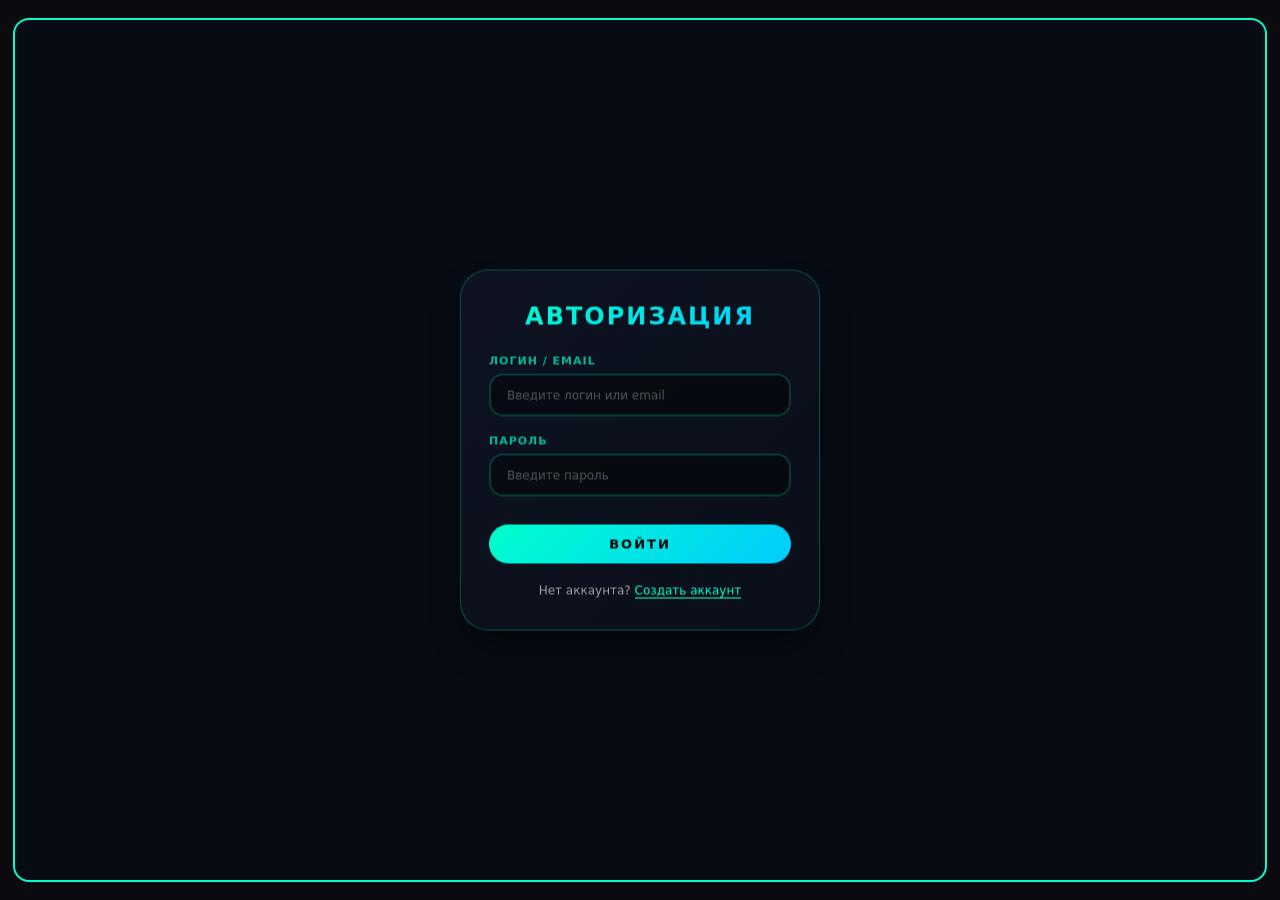
<file: index.html>
<!DOCTYPE html>
<html lang="ru">
<head>
<meta charset="UTF-8">
<meta name="viewport" content="width=device-width, initial-scale=1.0, user-scalable=yes">
<title>Ciber-shoke | Киберспортивный клуб</title>

<style>
* {
  margin: 0;
  padding: 0;
  box-sizing: border-box;
  font-family: 'Inter', system-ui, -apple-system, sans-serif;
}

:root {
  --neon-primary: #00ffcc;
  --neon-secondary: #ff00cc;
  --neon-blue: #00ccff;
  --dark-bg: #0a0a0f;
  --dark-card: rgba(15, 20, 30, 0.85);
  --light-bg: #f5f7fe;
  --light-card: rgba(255, 255, 255, 0.95);
  --transition: all 0.2s cubic-bezier(0.4, 0, 0.2, 1);
}

html, body {
  width: 100%;
  height: 100%;
  overflow: hidden;
}

body {
  background: var(--dark-bg);
  color: #fff;
  display: flex;
  justify-content: center;
  align-items: center;
  transition: var(--transition);
}

body.dark-theme {
  background: var(--dark-bg);
  color: #fff;
}

body.dark-theme .app {
  border-color: var(--neon-primary);
  background: rgba(8, 12, 20, 0.92);
  backdrop-filter: blur(12px);
}

body.dark-theme .sidebar {
  background: rgba(5, 8, 15, 0.85);
  backdrop-filter: blur(12px);
  border-right-color: var(--neon-primary);
}

body.dark-theme .menu button {
  background: linear-gradient(135deg, rgba(0,255,204,0.1), rgba(0,255,204,0.05)) !important;
  border-color: var(--neon-primary) !important;
  color: var(--neon-primary) !important;
}

body.dark-theme .menu button:hover {
  background: var(--neon-primary) !important;
  color: #000 !important;
}

body.dark-theme .pc-card {
  background: linear-gradient(135deg, rgba(20, 25, 40, 0.9), rgba(15, 20, 35, 0.9));
  border-color: rgba(0,255,204,0.3);
}

body.dark-theme .pc-card:hover {
  border-color: var(--neon-primary);
}

body.light-theme {
  background: var(--light-bg);
  color: #1a1a2e;
}

body.light-theme .app {
  border-color: var(--neon-primary);
  background: rgba(255, 255, 255, 0.92);
  backdrop-filter: blur(12px);
}

body.light-theme .sidebar {
  background: rgba(255, 255, 255, 0.85);
  backdrop-filter: blur(12px);
  border-right-color: var(--neon-primary);
}

body.light-theme .menu button {
  background: linear-gradient(135deg, rgba(0,204,170,0.1), rgba(0,204,170,0.05)) !important;
  border-color: var(--neon-primary) !important;
  color: #1a1a2e !important;
}

body.light-theme .menu button:hover {
  background: var(--neon-primary) !important;
  color: #000 !important;
}

body.light-theme .pc-card {
  background: linear-gradient(135deg, rgba(255,255,255,0.9), rgba(245,247,254,0.9));
  border-color: rgba(0,204,170,0.3);
  color: #1a1a2e;
}

@keyframes slideIn {
  from { opacity: 0; transform: translateY(15px); }
  to { opacity: 1; transform: translateY(0); }
}

@keyframes scaleIn {
  from { opacity: 0; transform: scale(0.95); }
  to { opacity: 1; transform: scale(1); }
}

@keyframes fadeIn {
  from { opacity: 0; }
  to { opacity: 1; }
}

@keyframes rotate {
  from { transform: rotate(0deg); }
  to { transform: rotate(360deg); }
}

@keyframes slideInRight {
  from { opacity: 0; transform: translateX(100px); }
  to { opacity: 1; transform: translateX(0); }
}

@keyframes pulse {
  0%, 100% { transform: scale(1); }
  50% { transform: scale(1.02); background: var(--neon-primary); color: #000; }
}

@keyframes btnGlow {
  0% { box-shadow: 0 0 0 0 rgba(0,255,204,0.4); }
  70% { box-shadow: 0 0 0 8px rgba(0,255,204,0); }
  100% { box-shadow: 0 0 0 0 rgba(0,255,204,0); }
}

.app {
  width: 98%;
  height: 96%;
  display: flex;
  border: 2px solid var(--neon-primary);
  border-radius: 16px;
  overflow: hidden;
  position: relative;
  transition: var(--transition);
}

.app-bg {
  position: absolute;
  top: 0;
  left: 0;
  width: 100%;
  height: 100%;
  z-index: 0;
  overflow: hidden;
  pointer-events: none;
}

body.dark-theme .app-bg .gradient-bg {
  background: radial-gradient(circle at 20% 40%, rgba(0,255,204,0.08), rgba(10,10,20,0) 70%),
              radial-gradient(circle at 80% 60%, rgba(255,0,204,0.05), rgba(10,10,20,0) 70%);
}

.sidebar {
  width: 240px;
  backdrop-filter: blur(12px);
  z-index: 2;
  padding: 16px 14px;
  display: flex;
  flex-direction: column;
  align-items: center;
  border-right: 2px solid;
  transition: var(--transition);
  gap: 12px;
}

.avatar {
  width: 70px;
  height: 70px;
  border-radius: 50%;
  background: linear-gradient(135deg, var(--neon-primary), var(--neon-secondary));
  margin-bottom: 4px;
  display: flex;
  align-items: center;
  justify-content: center;
  font-size: 36px;
  transition: var(--transition);
}

.username {
  font-size: 16px;
  font-weight: 700;
  background: linear-gradient(135deg, var(--neon-primary), var(--neon-blue));
  -webkit-background-clip: text;
  background-clip: text;
  color: transparent;
}

.balance {
  width: 100%;
  font-size: 12px;
  padding: 10px;
  border-radius: 12px;
  backdrop-filter: blur(8px);
  text-align: center;
  border: 1px solid rgba(0,255,204,0.3);
}

.bar {
  height: 5px;
  background: rgba(255,255,255,0.1);
  border-radius: 10px;
  margin-top: 6px;
  overflow: hidden;
}

.bar span {
  display: block;
  height: 100%;
  background: linear-gradient(90deg, var(--neon-primary), var(--neon-blue));
  border-radius: 10px;
  transition: width 0.3s ease;
}

.menu button {
  width: 100%;
  padding: 8px 12px;
  cursor: pointer;
  font-size: 12px;
  font-weight: 600;
  transition: var(--transition);
  text-align: center;
  text-transform: uppercase;
  letter-spacing: 1px;
  position: relative;
  clip-path: polygon(10% 0%, 90% 0%, 100% 50%, 90% 100%, 10% 100%, 0% 50%);
  border-radius: 0 !important;
  margin-bottom: 8px;
  backdrop-filter: blur(4px);
}

.menu button:hover {
  transform: translateX(3px) scale(1.01);
}

.cyber-btn {
  width: 100%;
  padding: 10px;
  border-radius: 30px !important;
  font-weight: 600;
  font-size: 12px;
  text-transform: uppercase;
  letter-spacing: 1px;
  cursor: pointer;
  transition: var(--transition);
  border: 2px solid var(--neon-primary);
  background: linear-gradient(135deg, rgba(0,255,204,0.1), rgba(0,255,204,0.05));
  color: var(--neon-primary);
}

.cyber-btn:hover {
  transform: translateY(-1px);
  background: var(--neon-primary);
  color: #000;
}

.btn, .deposit-preset-btn {
  padding: 8px 16px;
  cursor: pointer;
  font-size: 12px;
  font-weight: 600;
  transition: var(--transition);
  text-align: center;
  text-transform: uppercase;
  letter-spacing: 1px;
  border-radius: 8px;
  border: 2px solid var(--neon-primary);
  background: linear-gradient(135deg, rgba(0,255,204,0.1), rgba(0,255,204,0.05));
  color: var(--neon-primary);
}

.btn:hover, .deposit-preset-btn:hover {
  transform: translateY(-1px);
  background: var(--neon-primary);
  color: #000;
}

.btn.gray {
  border-color: var(--neon-secondary);
  color: var(--neon-secondary);
  background: linear-gradient(135deg, rgba(255,0,204,0.1), rgba(255,0,204,0.05));
}

.btn.gray:hover {
  background: var(--neon-secondary);
  color: #000;
}

.content {
  flex: 1;
  z-index: 2;
  padding: 16px;
  overflow-y: auto;
  height: 100%;
  transition: var(--transition);
  animation: slideIn 0.3s ease;
  display: flex;
  flex-direction: column;
}

.auth-wrapper {
  display: flex;
  justify-content: center;
  align-items: center;
  flex: 1;
  width: 100%;
  pointer-events: auto;
  min-height: 100%;
}

.auth-card {
  background: linear-gradient(135deg, rgba(15, 20, 35, 0.95), rgba(10, 15, 25, 0.95));
  backdrop-filter: blur(20px);
  border-radius: 28px;
  padding: 32px 28px;
  border: 1px solid rgba(0,255,204,0.25);
  transition: all 0.3s ease;
  animation: scaleIn 0.4s ease;
  width: 100%;
  max-width: 360px;
  overflow: hidden;
  box-shadow: 0 20px 35px -10px rgba(0,0,0,0.5);
  position: fixed;
  top: 50%;
  left: 50%;
  transform: translate(-50%, -50%);
  z-index: 9999; 
}

.auth-card h2 {
  font-size: 24px;
  font-weight: 700;
  text-align: center;
  margin-bottom: 24px;
  background: linear-gradient(135deg, var(--neon-primary), var(--neon-blue));
  -webkit-background-clip: text;
  background-clip: text;
  color: transparent;
  letter-spacing: 2px;
}

.auth-card .cyber-input-group {
  margin-bottom: 18px;
  position: relative;
}

.auth-card .cyber-input-group label {
  font-size: 11px;
  font-weight: 600;
  letter-spacing: 1px;
  margin-bottom: 6px;
  display: block;
  color: rgba(0,255,204,0.7);
  text-transform: uppercase;
}

.auth-card .cyber-input-group input {
  width: 100%;
  padding: 12px 16px;
  font-size: 13px;
  background: rgba(0, 0, 0, 0.4);
  border: 2px solid rgba(0,255,204,0.2);
  border-radius: 14px;
  color: #fff;
  transition: all 0.3s ease;
}

.auth-card .cyber-input-group input:focus {
  outline: none;
  border-color: var(--neon-primary);
  box-shadow: 0 0 15px rgba(0,255,204,0.2);
  background: rgba(0, 0, 0, 0.6);
}

.auth-card .cyber-input-group input::placeholder {
  color: rgba(255,255,255,0.3);
  font-size: 12px;
}

.auth-card .cyber-btn {
  margin-top: 10px;
  padding: 12px;
  font-size: 13px;
  font-weight: 700;
  letter-spacing: 2px;
  background: linear-gradient(135deg, var(--neon-primary), var(--neon-blue));
  border: none;
  color: #000;
  transition: all 0.3s ease;
}

.auth-card .cyber-btn:hover {
  transform: translateY(-2px);
  box-shadow: 0 8px 25px rgba(0,255,204,0.4);
  letter-spacing: 3px;
}

.auth-card .auth-link {
  margin-top: 20px;
  text-align: center;
  font-size: 12px;
  color: rgba(255,255,255,0.6);
}

.auth-card .auth-link a {
  color: var(--neon-primary);
  text-decoration: none;
  border-bottom: 1px solid var(--neon-primary);
  transition: all 0.3s ease;
}

.password-strength {
  margin-top: 8px;
  height: 3px;
  background: rgba(255,255,255,0.1);
  border-radius: 3px;
  overflow: hidden;
}

.password-strength-bar {
  height: 100%;
  transition: width 0.3s ease;
  border-radius: 3px;
}

.password-strength-text {
  font-size: 9px;
  margin-top: 5px;
  color: rgba(255,255,255,0.5);
}

.deposit-card {
  background: linear-gradient(135deg, rgba(15, 20, 35, 0.95), rgba(10, 15, 25, 0.95));
  backdrop-filter: blur(20px);
  border-radius: 28px;
  padding: 32px 28px;
  border: 1px solid rgba(0,255,204,0.25);
  transition: all 0.3s ease;
  animation: scaleIn 0.4s ease;
  width: 100%;
  max-width: 420px;
  margin: 0 auto;
  position: relative;
  overflow: hidden;
}

.deposit-card::before {
  content: '';
  position: absolute;
  top: -50%;
  left: -50%;
  width: 200%;
  height: 200%;
  background: radial-gradient(circle, rgba(0,255,204,0.08), transparent 70%);
  animation: rotate 20s linear infinite;
  pointer-events: none;
}

.deposit-card h2 {
  font-size: 26px;
  font-weight: 700;
  text-align: center;
  margin-bottom: 10px;
  background: linear-gradient(135deg, var(--neon-primary), var(--neon-blue));
  -webkit-background-clip: text;
  background-clip: text;
  color: transparent;
  letter-spacing: 2px;
}

.deposit-balance-box {
  text-align: center;
  margin-bottom: 28px;
  padding: 20px;
  background: linear-gradient(135deg, rgba(0,255,204,0.08), rgba(0,255,204,0.03));
  border-radius: 24px;
  border: 1px solid rgba(0,255,204,0.15);
}

.deposit-balance-box .balance-label {
  font-size: 12px;
  text-transform: uppercase;
  letter-spacing: 2px;
  color: rgba(255,255,255,0.5);
  margin-bottom: 8px;
}

.deposit-balance-box .balance-value {
  font-size: 44px;
  font-weight: 800;
  color: var(--neon-primary);
  text-shadow: 0 0 10px rgba(0,255,204,0.5);
  line-height: 1;
}

.deposit-presets {
  display: grid;
  grid-template-columns: repeat(3, 1fr);
  gap: 12px;
  margin-bottom: 28px;
}

.deposit-preset-btn {
  background: linear-gradient(135deg, rgba(0,255,204,0.1), rgba(0,255,204,0.05));
  border: 2px solid rgba(0,255,204,0.3);
  border-radius: 20px;
  padding: 14px 8px;
  font-size: 18px;
  font-weight: 700;
  color: var(--neon-primary);
  cursor: pointer;
  transition: all 0.3s ease;
  text-align: center;
  letter-spacing: 1px;
}

.deposit-preset-btn:hover {
  transform: translateY(-3px);
  background: linear-gradient(135deg, var(--neon-primary), var(--neon-blue));
  border-color: var(--neon-primary);
  color: #000;
  box-shadow: 0 8px 25px rgba(0,255,204,0.3);
}

.deposit-input-group {
  margin-bottom: 20px;
  position: relative;
}

.deposit-input-group input {
  width: 100%;
  padding: 16px 20px;
  font-size: 16px;
  background: rgba(0, 0, 0, 0.4);
  border: 2px solid rgba(0,255,204,0.2);
  border-radius: 20px;
  color: #fff;
  text-align: center;
  transition: all 0.3s ease;
}

.deposit-input-group input:focus {
  outline: none;
  border-color: var(--neon-primary);
  box-shadow: 0 0 20px rgba(0,255,204,0.2);
  background: rgba(0, 0, 0, 0.6);
}

.deposit-actions {
  display: flex;
  flex-direction: column;
  gap: 14px;
  margin-top: 10px;
}

.deposit-btn {
  background: linear-gradient(135deg, #00ffcc, #00ccff);
  border: none;
  border-radius: 40px;
  padding: 14px 20px;
  font-size: 14px;
  font-weight: 700;
  text-transform: uppercase;
  letter-spacing: 3px;
  color: #000;
  cursor: pointer;
  transition: all 0.3s ease;
  text-align: center;
  position: relative;
  overflow: hidden;
  z-index: 1;
}

.deposit-btn::before {
  content: '';
  position: absolute;
  top: 0;
  left: -100%;
  width: 100%;
  height: 100%;
  background: linear-gradient(90deg, transparent, rgba(255,255,255,0.3), transparent);
  transition: left 0.5s ease;
  z-index: -1;
}

.deposit-btn:hover {
  transform: translateY(-2px);
  box-shadow: 0 10px 30px rgba(0,255,204,0.5);
  letter-spacing: 4px;
  animation: btnGlow 0.8s ease;
}

.deposit-btn:hover::before {
  left: 100%;
}

.deposit-btn:active {
  transform: translateY(1px);
}

.back-btn {
  background: rgba(255,255,255,0.05);
  border: 2px solid rgba(255,0,204,0.5);
  border-radius: 40px;
  padding: 12px 20px;
  font-size: 13px;
  font-weight: 600;
  text-transform: uppercase;
  letter-spacing: 2px;
  color: #ff00cc;
  cursor: pointer;
  transition: all 0.3s ease;
  text-align: center;
  position: relative;
  overflow: hidden;
  backdrop-filter: blur(4px);
}

.back-btn::before {
  content: '';
  position: absolute;
  top: 0;
  left: -100%;
  width: 100%;
  height: 100%;
  background: linear-gradient(90deg, transparent, rgba(255,0,204,0.2), transparent);
  transition: left 0.5s ease;
}

.back-btn:hover {
  background: linear-gradient(135deg, #ff00cc, #cc00ff);
  border-color: #ff00cc;
  color: #000;
  transform: translateY(-2px);
  box-shadow: 0 8px 25px rgba(255,0,204,0.4);
  letter-spacing: 3px;
}

.back-btn:hover::before {
  left: 100%;
}

.back-btn:active {
  transform: translateY(1px);
}

.hall-grid {
  padding: 12px;
  gap: 20px;
  display: flex;
  flex-direction: column;
}

.pc-row {
  display: flex;
  justify-content: space-around;
  gap: 8px;
  flex-wrap: wrap;
  background: rgba(0,0,0,0.2);
  padding: 10px;
  border-radius: 12px;
  border-left: 3px solid #00ccaa;
  margin-bottom: 5px;
}

.pc-card {
  flex: 1;
  min-width: 70px;
  border-radius: 12px;
  padding: 10px 6px;
  text-align: center;
  cursor: pointer;
  transition: var(--transition);
  border: 2px solid;
  backdrop-filter: blur(8px);
}

.pc-card:hover {
  transform: translateY(-3px);
}

.pc-number {
  font-size: 16px;
  font-weight: 800;
  margin-bottom: 6px;
  background: linear-gradient(135deg, #fff, var(--neon-primary));
  -webkit-background-clip: text;
  background-clip: text;
  color: transparent;
}

.status-free {
  background: linear-gradient(135deg, #00aa44, #00dd66);
  font-size: 10px;
  padding: 3px 8px;
  border-radius: 20px;
}

.status-occupied {
  background: linear-gradient(135deg, #ff3300, #ff6644);
  font-size: 10px;
  padding: 3px 8px;
  border-radius: 20px;
}

.pc-timer {
  font-size: 9px;
  margin-top: 5px;
  font-family: monospace;
  display: inline-block;
  padding: 2px 6px;
  border-radius: 12px;
}

.tables-container {
  display: flex;
  flex-direction: column;
  gap: 20px;
}

.table-wrapper {
  background: var(--dark-card);
  border-radius: 20px;
  padding: 20px;
  backdrop-filter: blur(12px);
  border: 1px solid rgba(0,255,204,0.25);
  transition: all 0.3s ease;
  animation: scaleIn 0.3s ease;
}

.table-title {
  text-align: center;
  font-size: 18px;
  font-weight: 700;
  margin-bottom: 18px;
  padding-bottom: 10px;
  border-bottom: 2px solid var(--neon-primary);
  display: inline-block;
  letter-spacing: 2px;
}

.price-table {
  width: 100%;
  border-collapse: collapse;
  font-size: 13px;
}

.price-table th {
  background: linear-gradient(135deg, rgba(0,255,204,0.15), rgba(0,255,204,0.05));
  padding: 10px 12px;
  text-align: center;
  font-weight: 700;
  color: var(--neon-primary);
  border-bottom: 2px solid var(--neon-primary);
}

.price-table td {
  padding: 8px 12px;
  text-align: center;
  border-bottom: 1px solid rgba(0,255,204,0.15);
}

.price-table .room-name {
  font-weight: 700;
  color: var(--neon-primary);
  text-align: left;
}

.profile-card {
  background: var(--dark-card);
  border-radius: 24px;
  padding: 24px;
  max-width: 400px;
  margin: 0 auto;
  backdrop-filter: blur(12px);
  border: 1px solid rgba(0,255,204,0.2);
}

.profile-info {
  margin: 16px 0;
}

.info-row {
  padding: 12px;
  font-size: 14px;
  display: flex;
  justify-content: space-between;
  border-bottom: 1px solid rgba(0,255,204,0.1);
}

.info-value {
  font-weight: 600;
  color: var(--neon-primary);
}

.settings-modal {
  background: linear-gradient(145deg, rgba(12, 18, 28, 0.98), rgba(8, 12, 20, 0.98));
  backdrop-filter: blur(24px);
  border-radius: 32px;
  padding: 0;
  width: 90%;
  max-width: 520px;
  border: 1px solid rgba(0,255,204,0.3);
  box-shadow: 0 25px 50px -12px rgba(0,0,0,0.5);
  animation: scaleIn 0.35s cubic-bezier(0.34, 1.2, 0.64, 1);
  overflow: hidden;
}

.settings-header {
  padding: 24px 28px 16px;
  border-bottom: 1px solid rgba(0,255,204,0.2);
  display: flex;
  justify-content: space-between;
  align-items: center;
  background: linear-gradient(135deg, rgba(0,255,204,0.05), transparent);
}

.settings-header h2 {
  font-size: 24px;
  font-weight: 700;
  background: linear-gradient(135deg, var(--neon-primary), var(--neon-blue));
  -webkit-background-clip: text;
  background-clip: text;
  color: transparent;
  margin: 0;
}

.modal-close-btn {
  width: 36px;
  height: 36px;
  display: flex;
  align-items: center;
  justify-content: center;
  border-radius: 50%;
  background: rgba(255,255,255,0.05);
  border: 1px solid rgba(0,255,204,0.3);
  color: var(--neon-primary);
  font-size: 24px;
  cursor: pointer;
  transition: all 0.25s ease;
}

.modal-close-btn:hover {
  background: var(--neon-primary);
  color: #000;
  transform: rotate(90deg);
}

.settings-body {
  padding: 24px 28px 32px;
  max-height: 60vh;
  overflow-y: auto;
}

.settings-group {
  margin-bottom: 28px;
}

.settings-group:last-child {
  margin-bottom: 0;
}

.settings-group-title {
  font-size: 13px;
  font-weight: 700;
  text-transform: uppercase;
  letter-spacing: 2px;
  color: rgba(0,255,204,0.7);
  margin-bottom: 16px;
  padding-left: 8px;
  border-left: 3px solid var(--neon-primary);
}

.settings-item {
  background: rgba(10, 15, 25, 0.6);
  backdrop-filter: blur(8px);
  border-radius: 20px;
  padding: 14px 18px;
  margin-bottom: 12px;
  display: flex;
  justify-content: space-between;
  align-items: center;
  cursor: pointer;
  transition: all 0.25s ease;
  border: 1px solid rgba(0,255,204,0.15);
}

.settings-item:hover {
  background: rgba(0,255,204,0.08);
  border-color: rgba(0,255,204,0.4);
  transform: translateX(5px);
}

.settings-item-left {
  display: flex;
  align-items: center;
  gap: 14px;
}

.settings-icon {
  font-size: 20px;
  width: 36px;
  height: 36px;
  display: flex;
  align-items: center;
  justify-content: center;
  background: linear-gradient(135deg, rgba(0,255,204,0.15), rgba(0,255,204,0.05));
  border-radius: 14px;
}

.settings-item-text {
  font-weight: 600;
  font-size: 15px;
}

.settings-item-status {
  font-size: 13px;
  font-weight: 700;
  padding: 4px 12px;
  border-radius: 40px;
  background: rgba(0,255,204,0.15);
  color: var(--neon-primary);
}

.reset-item {
  border-left: 3px solid var(--neon-secondary);
}

.reset-item .settings-icon {
  background: linear-gradient(135deg, rgba(255,0,204,0.15), rgba(255,0,204,0.05));
}

.settings-footer {
  padding: 20px 28px 28px;
  border-top: 1px solid rgba(0,255,204,0.15);
  display: flex;
  justify-content: flex-end;
}

.close-settings-btn {
  background: linear-gradient(135deg, var(--neon-primary), var(--neon-blue));
  border: none;
  border-radius: 40px;
  padding: 12px 32px;
  font-size: 13px;
  font-weight: 700;
  text-transform: uppercase;
  letter-spacing: 2px;
  color: #000;
  cursor: pointer;
  transition: all 0.3s ease;
}

.close-settings-btn:hover {
  transform: translateY(-2px);
  box-shadow: 0 8px 25px rgba(0,255,204,0.4);
  letter-spacing: 3px;
}

.success-toast {
  position: fixed;
  bottom: 20px;
  right: 20px;
  background: linear-gradient(135deg, var(--neon-primary), var(--neon-blue));
  color: #000;
  padding: 12px 24px;
  border-radius: 16px;
  font-weight: 600;
  font-size: 13px;
  z-index: 1001;
  animation: slideInRight 0.3s ease;
  box-shadow: 0 8px 25px rgba(0,255,204,0.3);
}

.modal-overlay {
  position: fixed;
  top: 0;
  left: 0;
  width: 100%;
  height: 100%;
  background: rgba(0, 0, 0, 0.8);
  backdrop-filter: blur(8px);
  z-index: 1000;
  display: flex;
  justify-content: center;
  align-items: center;
  animation: fadeIn 0.2s ease;
}

.hidden {
  display: none !important;
}

.effect-pulse {
  animation: pulse 0.3s ease;
}

.content::-webkit-scrollbar {
  width: 4px;
}

.content::-webkit-scrollbar-track {
  background: rgba(0,255,204,0.05);
  border-radius: 10px;
}

.content::-webkit-scrollbar-thumb {
  background: var(--neon-primary);
  border-radius: 10px;
}

@media (max-width: 768px) {
  .sidebar { width: 200px; padding: 12px 10px; }
  .content { padding: 12px; }
  .pc-card { min-width: 55px; padding: 8px 4px; }
  .auth-card, .deposit-card { max-width: 340px; padding: 24px 20px; }
  .deposit-balance-box .balance-value { font-size: 36px; }
}

@media (max-width: 480px) {
  .sidebar {
    position: absolute;
    left: 0;
    height: 100%;
    transform: translateX(-100%);
    transition: transform 0.3s ease;
  }
  .sidebar.visible { transform: translateX(0); }
  .content { width: 100%; }
  .auth-card, .deposit-card { max-width: 300px; padding: 20px 16px; }
  .settings-body { padding: 20px; }
  .settings-header { padding: 18px 20px; }
}
</style>
</head>
<body class="dark-theme">

<div class="app">
  <div class="app-bg">
    <div class="gradient-bg"></div>
    <div class="grid"></div>
    <div class="particles" id="particles"></div>
  </div>
  <div class="sidebar" id="sidebar">
    <div class="avatar"></div>
    <div class="username" id="displayUsername">Гость</div>
    <div class="balance">
      БАЛАНС: <strong id="balanceAmount">0</strong> РУБ.
      <div class="bar"><span id="balanceBar" style="width:0%"></span></div>
    </div>
    <div class="menu">
      <button onclick="showSection('hall')">ЗАЛ</button>
      <button onclick="showSection('tariffs')">ТАРИФЫ</button>
      <button onclick="showSection('profile')">ПРОФИЛЬ</button>
      <button onclick="showSection('deposit')">ПОПОЛНЕНИЕ</button>
      <button onclick="openSettingsModal()">НАСТРОЙКИ</button>
      <button onclick="logout()">ВЫХОД</button>
    </div>
  </div>
  <div class="content" id="contentArea">
    <div id="loginBlock" class="hidden">
      <div class="auth-wrapper">
        <div class="auth-card">
          <h2>АВТОРИЗАЦИЯ</h2>
          <div class="cyber-input-group">
            <label>ЛОГИН / EMAIL</label>
            <input type="text" id="loginEmail" placeholder="Введите логин или email">
          </div>
          <div class="cyber-input-group">
            <label>ПАРОЛЬ</label>
            <input type="password" id="loginPass" placeholder="Введите пароль">
          </div>
          <button class="cyber-btn" onclick="login()">ВОЙТИ</button>
          <div class="auth-link">
            Нет аккаунта? <a href="#" onclick="showNewRegisterForm()">Создать аккаунт</a>
          </div>
        </div>
      </div>
    </div>
    <div id="registerBlock" class="hidden">
      <div class="auth-wrapper">
        <div class="auth-card">
          <h2>РЕГИСТРАЦИЯ</h2>
          <div class="cyber-input-group">
            <label>ИМЯ ПОЛЬЗОВАТЕЛЯ</label>
            <input type="text" id="regName" placeholder="Введите ваше имя">
          </div>
          <div class="cyber-input-group">
            <label>EMAIL</label>
            <input type="email" id="regEmail" placeholder="example@mail.ru">
          </div>
          <div class="cyber-input-group">
            <label>ПАРОЛЬ</label>
            <input type="password" id="regPass" placeholder="Минимум 4 символа">
            <div class="password-strength">
              <div class="password-strength-bar" id="passStrengthBar"></div>
            </div>
            <div class="password-strength-text" id="passStrengthText">Сложность: —</div>
          </div>
          <div class="cyber-input-group">
            <label>ПОВТОРИТЕ ПАРОЛЬ</label>
            <input type="password" id="regPass2" placeholder="Повторите пароль">
          </div>
          <button class="cyber-btn" onclick="registerNew()">СОЗДАТЬ АККАУНТ</button>
          <div class="auth-link">
            Уже есть аккаунт? <a href="#" onclick="showLoginForm()">Войти</a>
          </div>
        </div>
      </div>
    </div>
    <div id="hallBlock" class="hidden">
      <div style="text-align:center; font-size:20px; font-weight:700; margin-bottom:15px;">ИГРОВОЙ ЗАЛ</div>
      <div class="hall-grid" id="pcGridContainer"></div>
      <div style="margin-top:12px; text-align:center;">
        <button class="btn" onclick="refreshHall()">ОБНОВИТЬ</button>
      </div>
    </div>
    <div id="tariffsBlock" class="hidden">
      <div style="text-align:center; font-size:20px; font-weight:700; margin-bottom:20px;">ТАРИФЫ</div>
      <div class="tables-container">
        <div class="table-wrapper">
          <div class="title-center"><div class="table-title">Обычные тарифы</div></div>
          <table class="price-table">
            <thead><tr><th>Тип</th><th>1 час</th><th>2 часа</th><th>3 часа</th></tr></thead>
            <tbody>
              <tr><td class="room-name">Normal</td><td>100 ₽</td><td>200 ₽</td><td>300 ₽</td></tr>
              <tr><td class="room-name">Normal +</td><td>130 ₽</td><td>230 ₽</td><td>330 ₽</td></tr>
              <tr><td class="room-name">Normal ++</td><td>160 ₽</td><td>260 ₽</td><td>360 ₽</td></tr>
              <tr><td class="room-name">VIP</td><td>190 ₽</td><td>290 ₽</td><td>390 ₽</td></tr>
              <tr><td class="room-name">PS</td><td>100 ₽</td><td>200 ₽</td><td>300 ₽</td></tr>
            </tbody>
          </table>
        </div>
        <div class="table-wrapper">
          <div class="title-center"><div class="table-title">Ночные тарифы</div></div>
          <table class="price-table">
            <thead><tr><th>Тип</th><th>Время</th><th>Стоимость</th></tr></thead>
            <tbody>
              <tr><td class="room-name">Normal</td><td>8ч (22:00-06:00)</td><td>500 ₽</td></tr>
              <tr><td class="room-name">Normal +</td><td>8ч (22:00-06:00)</td><td>600 ₽</td></tr>
              <tr><td class="room-name">Normal ++</td><td>8ч (22:00-06:00)</td><td>700 ₽</td></tr>
              <tr><td class="room-name">VIP</td><td>8ч (22:00-06:00)</td><td>900 ₽</td></tr>
            </tbody>
          </table>
        </div>
        <div class="table-wrapper">
          <div class="title-center"><div class="table-title">Дневные тарифы</div></div>
          <table class="price-table">
            <thead><tr><th>Тип</th><th>Время</th><th>Стоимость</th></tr></thead>
            <tbody>
              <tr><td class="room-name">Normal</td><td>14ч (09:00-23:00)</td><td>700 ₽</td></tr>
              <tr><td class="room-name">Normal +</td><td>14ч (09:00-23:00)</td><td>800 ₽</td></tr>
              <tr><td class="room-name">Normal ++</td><td>14ч (09:00-23:00)</td><td>900 ₽</td></tr>
              <tr><td class="room-name">VIP</td><td>14ч (09:00-23:00)</td><td>1000 ₽</td></tr>
            </tbody>
          </table>
        </div>
        <div class="table-wrapper">
          <div class="title-center"><div class="table-title">Ночь + День</div></div>
          <table class="price-table">
            <thead><tr><th>Тип</th><th>Время</th><th>Стоимость</th></tr></thead>
            <tbody>
              <tr><td class="room-name">Normal</td><td>22 часа</td><td>1200 ₽</td></tr>
              <tr><td class="room-name">Normal +</td><td>22 часа</td><td>1400 ₽</td></tr>
              <tr><td class="room-name">Normal ++</td><td>22 часа</td><td>1600 ₽</td></tr>
              <tr><td class="room-name">VIP</td><td>22 часа</td><td>1900 ₽</td></tr>
            </tbody>
          </table>
        </div>
      </div>
    </div>
    <div id="profileBlock" class="hidden">
      <div class="profile-card">
        <h2 style="text-align:center;">ПРОФИЛЬ</h2>
        <div class="profile-info">
          <div class="info-row"><span>Имя:</span><span id="profileName" class="info-value">-</span></div>
          <div class="info-row"><span>Email:</span><span id="profileEmail" class="info-value">-</span></div>
          <div class="info-row"><span>Баланс:</span><span id="profileBalance" class="info-value">0 ₽</span></div>
          <div class="info-row"><span>Статус:</span><span id="profileStatus" class="info-value">Обычный</span></div>
          <div class="info-row"><span>Часов:</span><span id="profileHours" class="info-value">0</span></div>
        </div>
      </div>
    </div>
    <div id="depositBlock" class="hidden">
      <div class="deposit-card">
        <h2>ПОПОЛНЕНИЕ</h2>
        <div class="deposit-balance-box">
          <div class="balance-label">ТЕКУЩИЙ БАЛАНС</div>
          <div class="balance-value" id="depositCurrentBalance">0 ₽</div>
        </div>
        <div class="deposit-presets">
          <div class="deposit-preset-btn" onclick="addDeposit(100)">100 ₽</div>
          <div class="deposit-preset-btn" onclick="addDeposit(250)">250 ₽</div>
          <div class="deposit-preset-btn" onclick="addDeposit(500)">500 ₽</div>
          <div class="deposit-preset-btn" onclick="addDeposit(1000)">1 000 ₽</div>
          <div class="deposit-preset-btn" onclick="addDeposit(2500)">2 500 ₽</div>
          <div class="deposit-preset-btn" onclick="addDeposit(5000)">5 000 ₽</div>
        </div>
        <div class="deposit-input-group">
          <input type="number" id="customDepositAmount" placeholder="Введите свою сумму" min="1" step="1">
        </div>
        <div class="deposit-actions">
          <button class="deposit-btn" onclick="addCustomDeposit()">ПОПОЛНИТЬ</button>
          <button class="back-btn" onclick="showSection('profile')">НАЗАД В ПРОФИЛЬ</button>
        </div>
      </div>
    </div>
    <div id="settingsModal" class="modal-overlay hidden">
      <div class="settings-modal">
        <div class="settings-header">
          <h2>НАСТРОЙКИ</h2>
          <div class="modal-close-btn" onclick="closeSettingsModal()">✕</div>
        </div>
        <div class="settings-body">
          <div class="settings-group">
            <div class="settings-group-title">Внешний вид</div>
            <div class="settings-item" onclick="toggleTheme()">
              <div class="settings-item-left"><div class="settings-icon"></div><span class="settings-item-text">Цветовая тема</span></div>
              <span class="settings-item-status" id="modalThemeStatus">Тёмная</span>
            </div>
            <div class="settings-item" onclick="toggleAnimationEffect()">
              <div class="settings-item-left"><div class="settings-icon"></div><span class="settings-item-text">Анимация интерфейса</span></div>
              <span class="settings-item-status" id="modalAnimationStatus">Вкл</span>
            </div>
          </div>
          <div class="settings-group">
            <div class="settings-group-title">Интерфейс</div>
            <div class="settings-item" onclick="toggleCompactMode()">
              <div class="settings-item-left"><div class="settings-icon"></div><span class="settings-item-text">Компактный режим</span></div>
              <span class="settings-item-status" id="modalCompactStatus">Выкл</span>
            </div>
            <div class="settings-item" onclick="togglePcLabels()">
              <div class="settings-item-left"><div class="settings-icon"></div><span class="settings-item-text">Показывать иконки ПК</span></div>
              <span class="settings-item-status" id="modalLabelsStatus">Вкл</span>
            </div>
            <div class="settings-item" onclick="toggleDesktopAlerts()">
              <div class="settings-item-left"><div class="settings-icon"></div><span class="settings-item-text">Уведомления о событиях</span></div>
              <span class="settings-item-status" id="modalNotificationsStatus">Вкл</span>
            </div>
          </div>
          <div class="settings-group">
            <div class="settings-group-title">Система</div>
            <div class="settings-item reset-item" onclick="resetUserSettings()">
              <div class="settings-item-left"><div class="settings-icon"></div><span class="settings-item-text">Сбросить все настройки</span></div>
              <span class="settings-item-status">Сброс</span>
            </div>
          </div>
        </div>
        <div class="settings-footer">
          <button class="close-settings-btn" onclick="closeSettingsModal()">ПРИМЕНИТЬ</button>
        </div>
      </div>
    </div>
  </div>
</div>

<script>
function createParticles() {
  const container = document.getElementById('particles');
  if (!container) return;
  container.innerHTML = '';
  for (let i = 0; i < 30; i++) {
    const particle = document.createElement('div');
    particle.className = 'particle';
    const size = Math.random() * 3 + 1;
    particle.style.width = size + 'px';
    particle.style.height = size + 'px';
    particle.style.left = Math.random() * 100 + '%';
    particle.style.animationDuration = Math.random() * 12 + 5 + 's';
    particle.style.animationDelay = Math.random() * 8 + 's';
    particle.style.opacity = Math.random() * 0.4 + 0.1;
    container.appendChild(particle);
  }
}
setTimeout(createParticles, 100);

let currentUser = null;
let users = [];
let computers = [];
let adminRevenue = 18500;
let nextUserId = 1;
let activeTimers = new Map();
let userSettings = {
  animations: true,
  notifications: true,
  desktopAlerts: true,
  compactMode: false,
  showPcLabels: true
};

function toggleSidebar(show) {
  const sidebar = document.getElementById('sidebar');
  if (window.innerWidth <= 480) {
    if (show) sidebar.classList.add('visible');
    else sidebar.classList.remove('visible');
  } else {
    if (show) sidebar.style.transform = 'translateX(0)';
    else sidebar.style.transform = 'translateX(-100%)';
  }
}

function loadData() {
  const savedUsers = localStorage.getItem('cyberclub_users');
  if (savedUsers) {
    users = JSON.parse(savedUsers);
    nextUserId = users.length > 0 ? Math.max(...users.map(u => u.id)) + 1 : 1;
  } else {
    users = [
      { id: 1, name: "Admin", email: "admin@club.ru", password: "1488", balance: 5000, hours: 120, status: "VIP", isAdmin: true, closedProfile: false, language: 'ru', theme: 'dark', settings: { ...userSettings } },
      { id: 2, name: "Игрок", email: "player@mail.ru", password: "123", balance: 2000, hours: 25, status: "Normal", isAdmin: false, closedProfile: false, language: 'ru', theme: 'dark', settings: { ...userSettings } }
    ];
    nextUserId = 3;
  }
  
  const savedComputers = localStorage.getItem('cyberclub_computers_29');
  if (savedComputers) {
    computers = JSON.parse(savedComputers);
  } else {
    computers = [];
    for (let i = 1; i <= 29; i++) {
      let initStatus = 'free', initTimeLeft = 0, initCurrentUser = null;
      if (i === 3 || i === 8 || i === 14) { initStatus = 'occupied'; initTimeLeft = 45; initCurrentUser = 2; }
      else if (i === 19 || i === 25) { initStatus = 'occupied'; initTimeLeft = 120; initCurrentUser = 1; }
      computers.push({ id: i, status: initStatus, currentUser: initCurrentUser, timeLeft: initTimeLeft });
    }
  }
  
  const savedRevenue = localStorage.getItem('cyberclub_revenue');
  if (savedRevenue) adminRevenue = parseInt(savedRevenue);
}

function saveData() {
  localStorage.setItem('cyberclub_users', JSON.stringify(users));
  localStorage.setItem('cyberclub_computers_29', JSON.stringify(computers));
  localStorage.setItem('cyberclub_revenue', adminRevenue);
}

function showToast(message) {
  const toast = document.createElement('div');
  toast.className = 'success-toast';
  toast.innerHTML = message;
  document.body.appendChild(toast);
  setTimeout(() => toast.remove(), 2500);
}

function applyTheme(theme) {
  document.body.classList.remove('dark-theme', 'light-theme');
  document.body.classList.add(theme === 'dark' ? 'dark-theme' : 'light-theme');
}

function stopTimerForPC(pcId) {
  if (activeTimers.has(pcId)) {
    clearInterval(activeTimers.get(pcId));
    activeTimers.delete(pcId);
  }
}

function startTimerForPC(pcId) {
  stopTimerForPC(pcId);
  const interval = setInterval(() => {
    const pc = computers.find(p => p.id === pcId);
    if (pc && pc.status === 'occupied' && pc.timeLeft > 0) {
      pc.timeLeft--;
      if (pc.timeLeft <= 0) {
        pc.status = 'free';
        pc.currentUser = null;
        pc.timeLeft = 0;
        saveData();
        if (!document.getElementById('hallBlock').classList.contains('hidden')) renderHall();
        clearInterval(interval);
        activeTimers.delete(pcId);
        if (currentUser && currentUser.settings && currentUser.settings.desktopAlerts && !document.getElementById('hallBlock').classList.contains('hidden')) {
          showToast((pcId >= 26 ? 'PS' : 'ПК') + ' ' + pcId + ' освободился!');
        }
      } else {
        if (!document.getElementById('hallBlock').classList.contains('hidden')) renderHall();
      }
    } else {
      clearInterval(interval);
      activeTimers.delete(pcId);
    }
  }, 1000);
  activeTimers.set(pcId, interval);
}

function initAllTimers() {
  computers.forEach(pc => {
    if (pc.status === 'occupied' && pc.timeLeft > 0) startTimerForPC(pc.id);
  });
}

function updateUI() {
  if (currentUser) {
    document.getElementById('displayUsername').innerText = currentUser.name;
    document.getElementById('balanceAmount').innerText = currentUser.balance;
    document.getElementById('balanceBar').style.width = Math.min(100, (currentUser.balance / 5000) * 100) + '%';
    
    if (!document.getElementById('profileBlock').classList.contains('hidden')) {
      document.getElementById('profileName').innerText = currentUser.name;
      document.getElementById('profileEmail').innerText = currentUser.email;
      document.getElementById('profileBalance').innerText = currentUser.balance + ' ₽';
      document.getElementById('profileStatus').innerText = currentUser.status;
      document.getElementById('profileHours').innerText = currentUser.hours;
    }
    if (!document.getElementById('depositBlock').classList.contains('hidden')) {
      document.getElementById('depositCurrentBalance').innerHTML = currentUser.balance + ' ₽';
    }
    
    const tTheme = document.getElementById('modalThemeStatus');
    const tAnim = document.getElementById('modalAnimationStatus');
    const tCompact = document.getElementById('modalCompactStatus');
    const tLabels = document.getElementById('modalLabelsStatus');
    const tNotif = document.getElementById('modalNotificationsStatus');
    
    if (tTheme) tTheme.innerHTML = currentUser.theme === 'dark' ? 'Тёмная' : 'Светлая';
    if (tAnim) tAnim.innerHTML = currentUser.settings?.animations ? 'Вкл' : 'Выкл';
    if (tCompact) tCompact.innerHTML = currentUser.settings?.compactMode ? 'Вкл' : 'Выкл';
    if (tLabels) tLabels.innerHTML = currentUser.settings?.showPcLabels ? 'Вкл' : 'Выкл';
    if (tNotif) tNotif.innerHTML = currentUser.settings?.desktopAlerts ? 'Вкл' : 'Выкл';
    
    applyTheme(currentUser.theme);
  }
}

function showSection(section) {
  if (!currentUser && section !== 'login' && section !== 'register') {
    showLoginForm();
    return;
  }
  if (currentUser) toggleSidebar(true);
  
  ['loginBlock', 'registerBlock', 'hallBlock', 'tariffsBlock', 'profileBlock', 'depositBlock'].forEach(id => {
    const el = document.getElementById(id);
    if (el) el.classList.add('hidden');
  });
  
  if (section === 'hall') {
    document.getElementById('hallBlock').classList.remove('hidden');
    renderHall();
  } else if (section === 'tariffs') {
    document.getElementById('tariffsBlock').classList.remove('hidden');
  } else if (section === 'profile') {
    document.getElementById('profileBlock').classList.remove('hidden');
    updateUI();
  } else if (section === 'deposit') {
    document.getElementById('depositBlock').classList.remove('hidden');
    if (currentUser) updateUI();
  }
}

function showLoginForm() {
  toggleSidebar(false);
  document.getElementById('loginBlock').classList.remove('hidden');
  document.getElementById('registerBlock').classList.add('hidden');
  document.getElementById('hallBlock').classList.add('hidden');
  document.getElementById('tariffsBlock').classList.add('hidden');
  document.getElementById('profileBlock').classList.add('hidden');
  document.getElementById('depositBlock').classList.add('hidden');
  closeSettingsModal();
}

function showNewRegisterForm() {
  toggleSidebar(false);
  document.getElementById('registerBlock').classList.remove('hidden');
  document.getElementById('loginBlock').classList.add('hidden');
  closeSettingsModal();
}

function login() {
  const email = document.getElementById('loginEmail').value.trim();
  const pass = document.getElementById('loginPass').value.trim();
  const user = users.find(u => (u.email === email || u.name === email) && u.password === pass);
  
  if (user) {
    if (!user.settings) user.settings = { ...userSettings };
    currentUser = user;
    saveData();
    updateUI();
    toggleSidebar(true);
    showSection('hall');
    showToast('Добро пожаловать, ' + user.name + '!');
  } else {
    showToast('Неверный логин или пароль');
  }
}

function checkPasswordStrength() {
  const pass = document.getElementById('regPass').value;
  const bar = document.getElementById('passStrengthBar');
  const text = document.getElementById('passStrengthText');
  let strength = 0;
  if (pass.length >= 4) strength = 1;
  if (pass.length >= 6) strength = 2;
  if (pass.length >= 8 && /[A-Z]/.test(pass) && /[0-9]/.test(pass)) strength = 3;
  if (pass.length >= 10 && /[A-Z]/.test(pass) && /[0-9]/.test(pass) && /[^A-Za-z0-9]/.test(pass)) strength = 4;
  
  const widths = ['0%', '25%', '50%', '75%', '100%'];
  const texts = ['—', 'Слабый', 'Средний', 'Хороший', 'Отличный'];
  
  bar.style.width = widths[strength];
  text.innerHTML = 'Сложность: ' + texts[strength];
}

function registerNew() {
  const name = document.getElementById('regName').value.trim();
  const email = document.getElementById('regEmail').value.trim();
  const pass = document.getElementById('regPass').value;
  const pass2 = document.getElementById('regPass2').value;
  
  let isValid = true;
  let errorMessage = '';
  
  if (name.length < 2) {
    isValid = false;
    errorMessage = 'Имя должно содержать минимум 2 символа';
  } else if (!/^[^\s@]+@([^\s@.,]+\.)+[^\s@.,]{2,}$/.test(email)) {
    isValid = false;
    errorMessage = 'Неверный email';
  } else if (pass.length < 4) {
    isValid = false;
    errorMessage = 'Пароль должен содержать минимум 4 символа';
  } else if (pass !== pass2) {
    isValid = false;
    errorMessage = 'Пароли не совпадают';
  }
  
  if (!isValid) {
    showToast(errorMessage);
    return;
  }
  
  if (users.find(u => u.email === email)) {
    showToast('Email уже зарегистрирован!');
    return;
  }
  
  const newUser = {
    id: nextUserId++,
    name, email,
    password: pass,
    balance: 500,
    hours: 0,
    status: 'Normal',
    isAdmin: false,
    closedProfile: false,
    language: 'ru',
    theme: 'dark',
    settings: { ...userSettings }
  };
  users.push(newUser);
  saveData();
  showToast('Регистрация успешна!');
  setTimeout(() => showLoginForm(), 1200);
}

function logout() {
  currentUser = null;
  toggleSidebar(false);
  showLoginForm();
  updateUI();
  closeSettingsModal();
  showToast('До свидания!');
}

function addDeposit(amount) {
  if (!currentUser) { alert('Сначала войдите!'); return; }
  currentUser.balance += amount;
  adminRevenue += amount;
  saveData();
  updateUI();
  if (currentUser.settings?.notifications) showToast('+' + amount + ' ₽');
  if (!document.getElementById('depositBlock').classList.contains('hidden')) {
    document.getElementById('depositCurrentBalance').innerHTML = currentUser.balance + ' ₽';
  }
}

function addCustomDeposit() {
  if (!currentUser) { alert('Сначала войдите!'); return; }
  const amount = parseInt(document.getElementById('customDepositAmount').value);
  if (isNaN(amount) || amount <= 0) { alert('Введите сумму от 1 ₽'); return; }
  addDeposit(amount);
  document.getElementById('customDepositAmount').value = '';
}

function openSettingsModal() {
  if (!currentUser) { alert('Сначала войдите в аккаунт!'); return; }
  updateUI();
  document.getElementById('settingsModal').classList.remove('hidden');
}

function closeSettingsModal() {
  document.getElementById('settingsModal').classList.add('hidden');
}

function toggleTheme() {
  if (!currentUser) return;
  currentUser.theme = currentUser.theme === 'dark' ? 'light' : 'dark';
  if (currentUser.settings?.animations) document.querySelector('.settings-item')?.classList.add('effect-pulse');
  setTimeout(() => document.querySelector('.settings-item')?.classList.remove('effect-pulse'), 300);
  updateUI();
  saveData();
}

function toggleAnimationEffect() {
  if (currentUser) {
    currentUser.settings.animations = !currentUser.settings.animations;
    updateUI();
    saveData();
  }
}

function toggleDesktopAlerts() {
  if (currentUser) {
    currentUser.settings.desktopAlerts = !currentUser.settings.desktopAlerts;
    updateUI();
    saveData();
  }
}

function toggleCompactMode() {
  if (currentUser) {
    currentUser.settings.compactMode = !currentUser.settings.compactMode;
    updateUI();
    renderHall();
    saveData();
  }
}

function togglePcLabels() {
  if (currentUser) {
    currentUser.settings.showPcLabels = !currentUser.settings.showPcLabels;
    updateUI();
    renderHall();
    saveData();
  }
}

function resetUserSettings() {
  if (currentUser) {
    currentUser.settings = { ...userSettings };
    currentUser.theme = 'dark';
    updateUI();
    renderHall();
    saveData();
    showToast('Настройки сброшены!');
  }
}

function renderHall() {
  const container = document.getElementById('pcGridContainer');
  if (!container) return;
  container.innerHTML = '';
  const isCompact = currentUser?.settings?.compactMode || false;
  const showLabels = currentUser?.settings?.showPcLabels !== false;
  const rows = [
    { name: "Ряд 1", type: "Normal", count: 5, isPS: false },
    { name: "Ряд 2", type: "Normal", count: 5, isPS: false },
    { name: "Ряд 3", type: "Normal+", count: 5, isPS: false },
    { name: "Ряд 4", type: "Normal++", count: 5, isPS: false },
    { name: "Ряд 5", type: "VIP", count: 5, isPS: false },
    { name: "Ряд 6", type: "PS", count: 4, isPS: true }
  ];
  let idx = 0;
  
  rows.forEach((row, rowIndex) => {
    const rowDiv = document.createElement('div');
    rowDiv.className = 'pc-row';
    if (isCompact) rowDiv.style.gap = '6px';
    if (rowIndex < rows.length - 1) rowDiv.style.marginBottom = '8px';
    
    const labelDiv = document.createElement('div');
    labelDiv.className = 'row-label';
    labelDiv.innerHTML = '<span class="row-badge">' + row.name + '</span><span class="type-tag">' + row.type + '</span><span style="font-size:10px;">' + row.count + '</span>';
    rowDiv.appendChild(labelDiv);
    
    for (let i = 0; i < row.count && idx < computers.length; i++) {
      const pc = computers[idx];
      const card = document.createElement('div');
      card.className = 'pc-card';
      if (isCompact) card.style.padding = '8px 3px';
      
      let timer = '';
      if (pc.status === 'occupied' && pc.timeLeft > 0) {
        let m = Math.floor(pc.timeLeft / 60), s = pc.timeLeft % 60;
        timer = '<div class="pc-timer">' + m + ':' + s.toString().padStart(2, '0') + '</div>';
      }
      
      const devLabel = row.isPS ? 'PS' : 'ПК';
      const labelText = showLabels ? devLabel + ' ' + pc.id : pc.id;
      card.innerHTML = '<div class="pc-number">' + labelText + '</div><div class="pc-status ' + (pc.status === 'free' ? 'status-free' : 'status-occupied') + '">' + (pc.status === 'free' ? 'Свободен' : 'Занят') + '</div>' + timer;
      
      if (pc.status === 'free' && currentUser && currentUser.balance >= 100) {
        card.style.cursor = 'pointer';
        card.onclick = () => rentPC(pc.id, row.isPS);
      } else if (pc.status === 'free' && (!currentUser || currentUser.balance < 100)) {
        card.style.opacity = '0.4';
        card.title = 'Недостаточно средств';
      } else {
        card.onclick = () => {
          if (currentUser?.settings?.desktopAlerts) showToast(devLabel + ' ' + pc.id + ' занят');
        };
      }
      rowDiv.appendChild(card);
      idx++;
    }
    container.appendChild(rowDiv);
  });
}

function rentPC(pcId, isPS) {
  if (!currentUser) { alert('Сначала войдите!'); return; }
  if (currentUser.balance < 100) { alert('Недостаточно средств!'); return; }
  const pc = computers.find(p => p.id === pcId);
  if (pc && pc.status === 'free') {
    const deviceName = isPS ? 'PS' : 'ПК';
    if (confirm('Арендовать ' + deviceName + ' ' + pcId + ' на 1 час за 100 ₽?')) {
      currentUser.balance -= 100;
      adminRevenue += 100;
      pc.status = 'occupied';
      pc.currentUser = currentUser.id;
      pc.timeLeft = 3600;
      currentUser.hours += 1;
      saveData();
      updateUI();
      renderHall();
      startTimerForPC(pcId);
      if (currentUser.settings.notifications) showToast(deviceName + ' ' + pcId + ' арендован!');
    }
  }
}

function refreshHall() { renderHall(); }

loadData();
showLoginForm();

function setupEnterKeyHandler() {
  const le = document.getElementById('loginEmail');
  const lp = document.getElementById('loginPass');
  const fn = (e) => { if (e.key === 'Enter') { e.preventDefault(); login(); } };
  if (le) le.addEventListener('keypress', fn);
  if (lp) lp.addEventListener('keypress', fn);
}
setupEnterKeyHandler();
initAllTimers();

document.getElementById('regPass').addEventListener('input', checkPasswordStrength);

window.addEventListener('resize', () => {
  if (window.innerWidth > 480 && currentUser) {
    document.getElementById('sidebar').style.transform = '';
  }
});

document.addEventListener('click', function(e) {
  const modal = document.getElementById('settingsModal');
  if (e.target === modal) closeSettingsModal();
});
</script>
</body>
</html>
</file>
